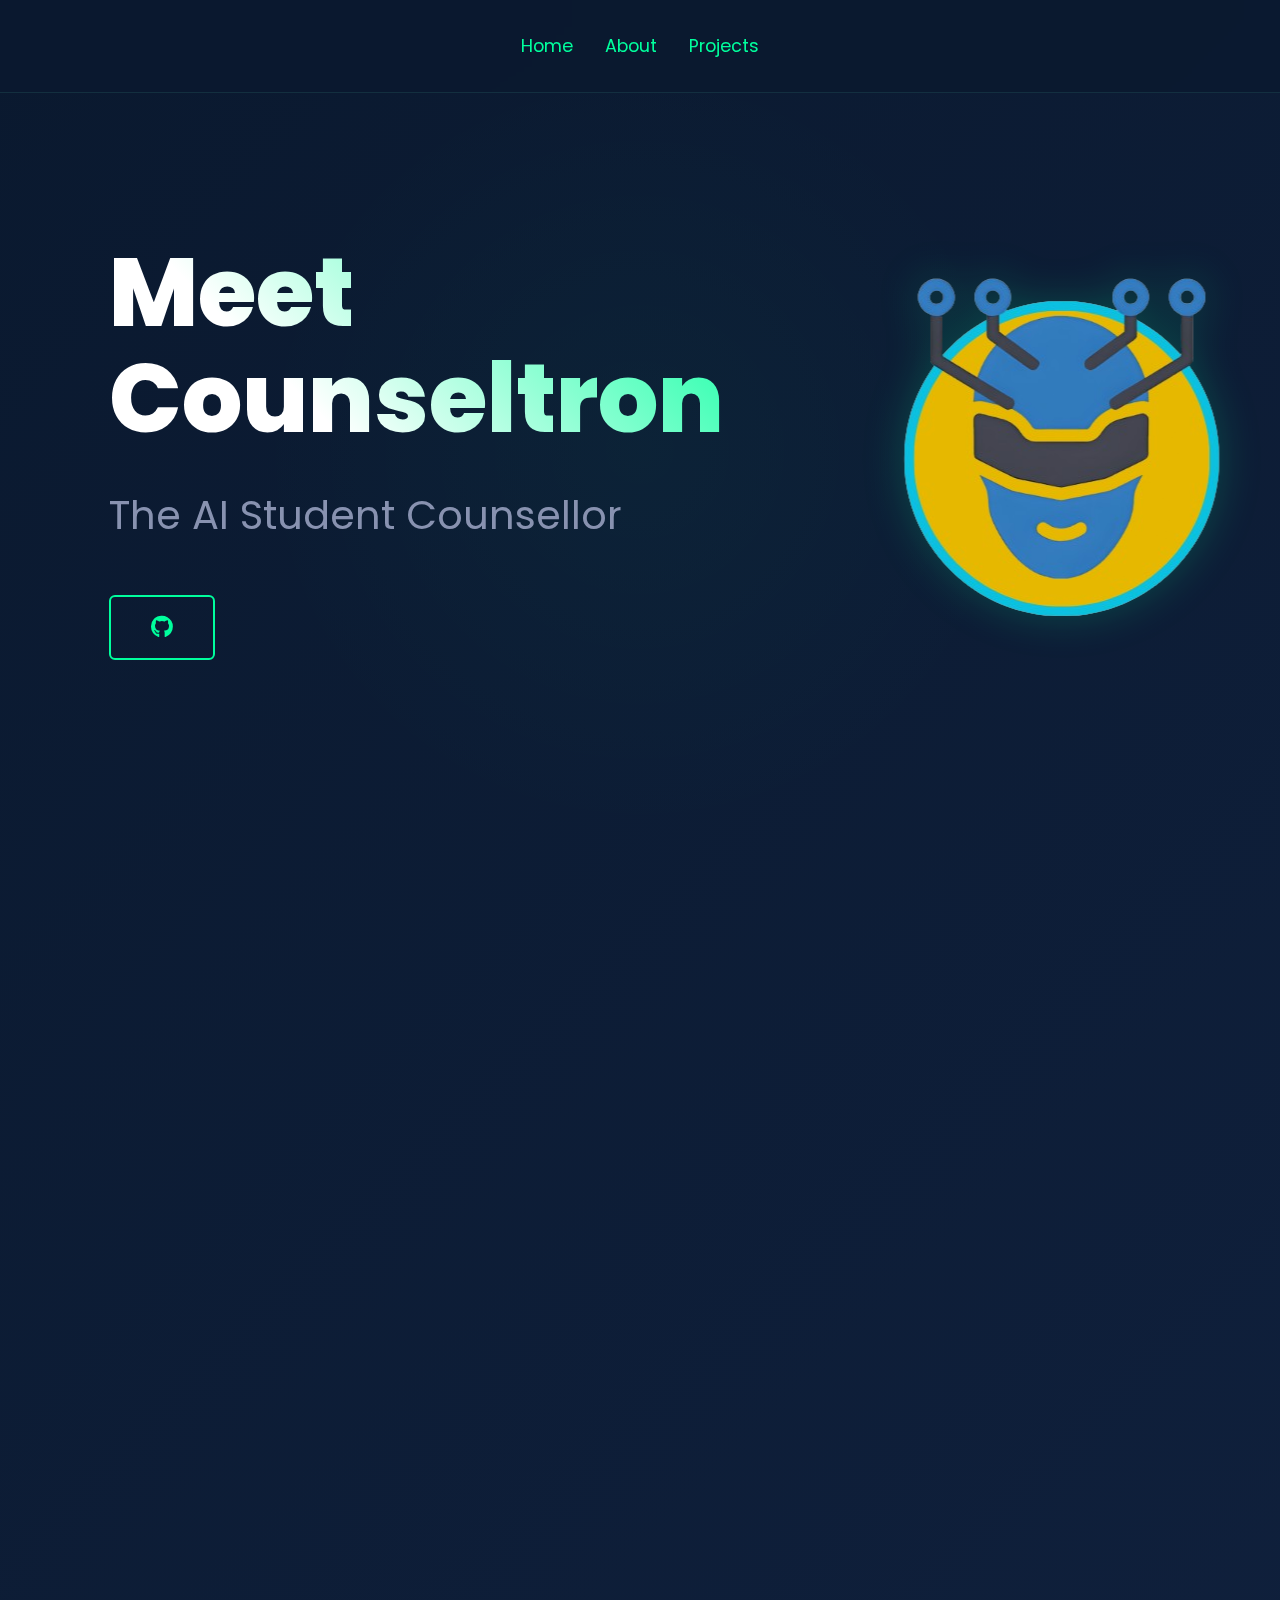
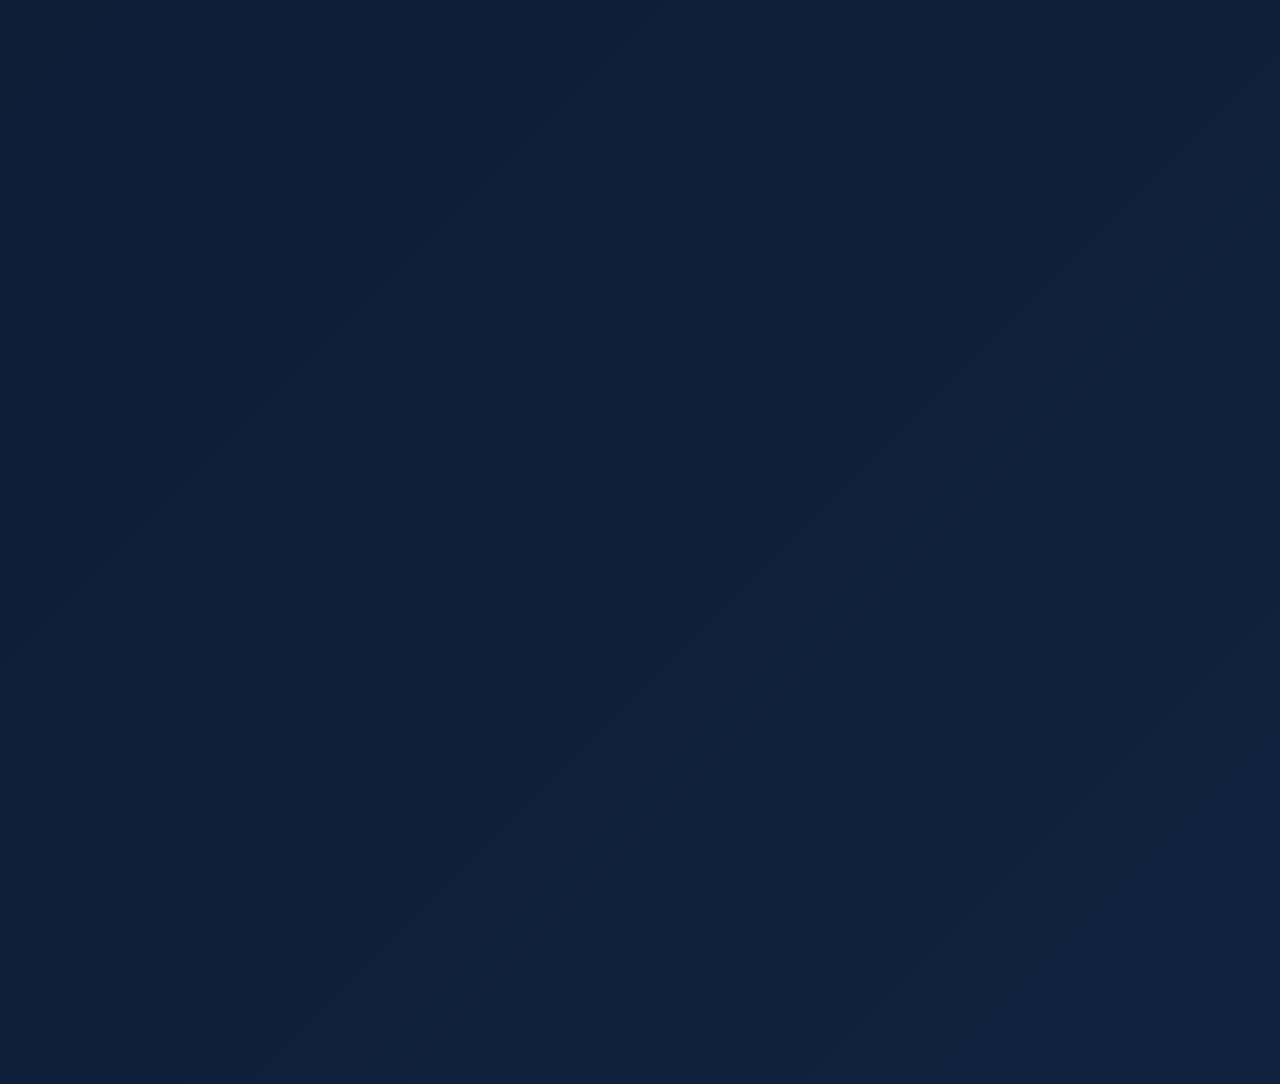
<file: index.html>
<!DOCTYPE html>
<html lang="en">
<head>
    <meta charset="UTF-8">
    <meta name="viewport" content="width=device-width, initial-scale=1.0">
    <title>Counseltron | AI Student Counsellor</title>
    <link rel="preconnect" href="https://fonts.googleapis.com">
    <link rel="preconnect" href="https://fonts.gstatic.com" crossorigin>
    <link href="https://fonts.googleapis.com/css2?family=Poppins:wght@300;400;500;600;700&display=swap" rel="stylesheet">
    <link rel="stylesheet" href="styles.css">
    <link rel="stylesheet" href="https://cdnjs.cloudflare.com/ajax/libs/font-awesome/6.5.1/css/all.min.css">
    <link href="https://unpkg.com/aos@2.3.1/dist/aos.css" rel="stylesheet">
</head>
<body>
    <nav class="navbar">
        <ul class="nav-links">
            <li><a href="#home">Home</a></li>
            <li><a href="#about">About</a></li>
            <li><a href="#projects">Projects</a></li>
        </ul>
    </nav>

    <section id="home" class="hero">
        <div class="hero-content">
            <div class="hero-text" data-aos="fade-right" data-aos-delay="200">
                <h1><span>Meet </span>Counseltron</h1>
                <h2>The AI Student Counsellor</h2>
                <a href="https://github.com/rylena/Counseltron" target="_blank" class="github-link">
                    <i class="fab fa-github"></i>
                </a>
            </div>
            <div class="hero-image" data-aos="fade-left" data-aos-delay="400">
                <img src="Counseltron/static/home.png" alt="Counseltron Logo" class="logo">
            </div>
        </div>
    </section>

    <section id="about" class="about">
        <div class="card about-card" data-aos="fade-right">
            <h2 class="section-title">About Counseltron</h2>
            <p class="desktop-text">
                Counseltron is an AI-powered chatbot designed to provide personalized guidance and support. Built with a custom large language model (LLM), it offers meaningful interactions and intuitive responses to help users navigate their questions and concerns.
            </p>
            <br>
            <p class="desktop-text">
                Developed as part of the CBSE Intel AI Readiness Program, this project secured 2nd place at the JSSPS Interschool Hackathon, demonstrating the potential of AI in providing accessible counseling support.
            </p>
            <p class="mobile-text">
                Counseltron is an AI chatbot providing personalized guidance using a custom LLM. This award-winning project demonstrates AI's potential in accessible counseling support.
            </p>
        </div>

        <div class="card" data-aos="fade-left">
            <h2 class="section-title">Technologies</h2>
            <div class="tech-grid">
                <div class="tech-item" data-aos="fade-up" data-aos-delay="100">
                    <img src="Counseltron/static/py.svg" alt="Python" />
                    <div class="tech-tooltip">
                        <h3>Python</h3>
                        <p>Used to create the chatbot and implement the Large Language Model</p>
                    </div>
                </div>
                <div class="tech-item" data-aos="fade-up" data-aos-delay="200">
                    <img src="Counseltron/static/js.svg" alt="JavaScript" />
                    <div class="tech-tooltip">
                        <h3>JavaScript</h3>
                        <p>Helped make the implementation of Python and CSS easier</p>
                    </div>
                </div>
                <div class="tech-item" data-aos="fade-up" data-aos-delay="300">
                    <img src="Counseltron/static/html.svg" alt="HTML" />
                    <div class="tech-tooltip">
                        <h3>HTML</h3>
                        <p>Used to build the framework of the site</p>
                    </div>
                </div>
                <div class="tech-item" data-aos="fade-up" data-aos-delay="400">
                    <img src="Counseltron/static/css.svg" alt="CSS" />
                    <div class="tech-tooltip">
                        <h3>CSS</h3>
                        <p>Made the site aesthetically pleasing</p>
                    </div>
                </div>
            </div>
        </div>

        <div class="card learnings-card" data-aos="fade-right">
            <h2 class="section-title">What I Learned</h2>
            
            <!-- Desktop version -->
            <div class="desktop-text">
                <h3>What I Learned from Making Counseltron</h3>
                <ul>
                    <li>Gained hands-on experience with AI models, fine-tuning, and integrating them into real-world applications.</li>
                    <li>Improved skills in database management, web development, and optimizing performance using GPU resources.</li>
                    <li>Learned problem-solving, debugging, and creating user-friendly interfaces.</li>
                </ul>
                
                <h3>How It Will Help Me</h3>
                <ul>
                    <li>Provides a strong foundation for future AI projects and enhances my employability.</li>
                    <li>Builds confidence to tackle complex challenges and innovate in technology fields.</li>
                </ul>
            </div>
            
            <!-- Mobile version -->
            <div class="mobile-text">
                <p>Key learnings include AI model development, database management, and full-stack development. This project provides valuable experience for future innovations in AI and technology.</p>
            </div>
        </div>
    </section>
    <script src="https://unpkg.com/aos@2.3.1/dist/aos.js"></script>
    <script>
      AOS.init({
        duration: 1000,
        once: true,
        offset: 100
      });
    </script>
</body>
</html>
</file>
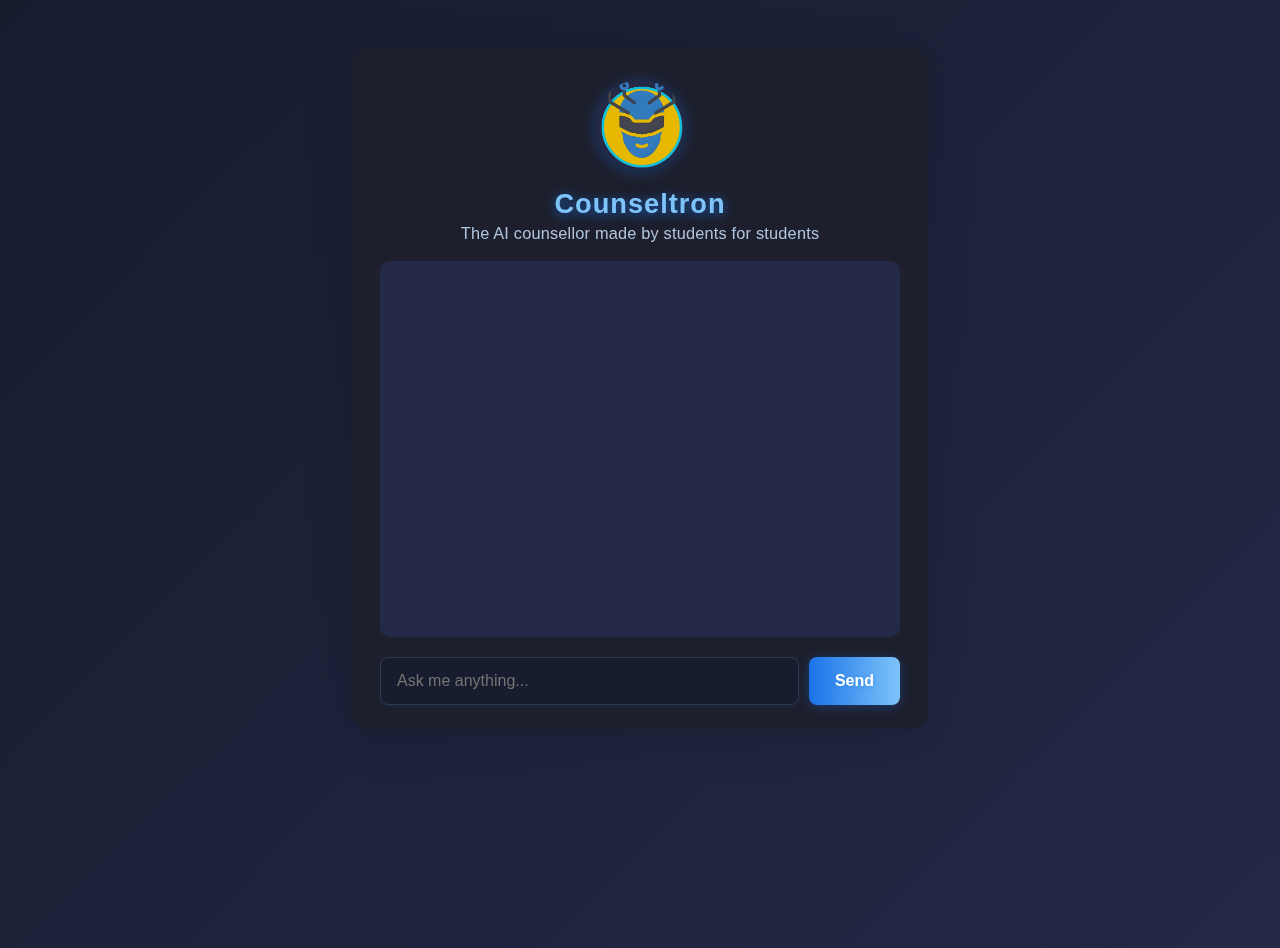
<file: Counseltron/frontend.html>
<!DOCTYPE html>
<html lang="en">
<head>
    <meta charset="UTF-8">
    <meta name="viewport" content="width=device-width, initial-scale=1.0">
    <title>Counseltron - AI Student Counselor</title>
    <link rel="stylesheet" href="/Counseltron/style.css">
</head>
<body>
    <div class="container">
        <img src="/Counseltron/home.png" alt="Counseltron Logo" class="logo">
        <div class="branding">
            <div class="brand-title">Counseltron</div>
            <div class="tagline">The AI counsellor made by students for students</div>
        </div>
        <div id="chat"></div>
        <form id="chat-form">
            <input type="text" id="message" placeholder="Ask me anything..." autocomplete="off" required />
            <button type="submit">Send</button>
        </form>
    </div>
    <script>
        const chat = document.getElementById('chat');
        const form = document.getElementById('chat-form');
        const messageInput = document.getElementById('message');

        function appendMessage(sender, text) {
            const div = document.createElement('div');
            div.className = 'message ' + (sender === 'You' ? 'user' : 'ai');
            if (sender === 'You') {
                div.innerHTML = `<strong>${sender}:</strong> ${text}`;
            } else {
                div.innerHTML = `<img src='/Counseltron/home.png' alt='Counseltron Logo' class='chat-logo' style='vertical-align:middle;width:28px;height:28px;margin-right:8px;border-radius:50%;box-shadow:0 1px 6px #1a73e855;background:#232946;object-fit:contain;'>${text}`;
            }
            chat.appendChild(div);
            chat.scrollTop = chat.scrollHeight;
        }

        form.addEventListener('submit', async (e) => {
            e.preventDefault();
            const message = messageInput.value.trim();
            if (!message) return;
            appendMessage('You', message);
            messageInput.value = '';
            form.querySelector('button').disabled = true;
            try {
                const res = await fetch('/api/chat', {
                    method: 'POST',
                    headers: { 'Content-Type': 'application/json' },
                    body: JSON.stringify({ message })
                });
                const data = await res.json();
                if (data.response) {
                    appendMessage('Counseltron', data.response);
                } else {
                    appendMessage('Counseltron', 'Sorry, something went wrong.');
                }
            } catch (err) {
                appendMessage('Counseltron', 'Error connecting to server.');
            }
            form.querySelector('button').disabled = false;
        });
    </script>
</body>
</html>
</file>
<file: Counseltron/style.css>
body {
    font-family: 'Segoe UI', Arial, sans-serif;
    background: linear-gradient(135deg, #181c2f 0%, #232946 100%);
    margin: 0;
    padding: 0;
    min-height: 100vh;
    color: #e0e7ef;
    transition: background 0.3s;
}

.container {
    max-width: 520px;
    margin: 48px auto;
    background: rgba(30, 32, 44, 0.98);
    border-radius: 18px;
    box-shadow: 0 8px 40px rgba(20, 20, 40, 0.33);
    padding: 32px 28px 24px 28px;
    backdrop-filter: blur(2px);
}

h1 {
    text-align: center;
    color: #7ec4fa;
    font-size: 2.2rem;
    margin-bottom: 18px;
    letter-spacing: 1px;
    text-shadow: 0 2px 12px #1a73e8cc;
}

#chat {
    height: 340px;
    overflow-y: auto;
    border-radius: 10px;
    padding: 18px 10px 18px 0;
    background: #232946;
    margin-bottom: 20px;
    border: none;
    box-shadow: 0 1px 8px rgba(60, 72, 100, 0.13);
}

.message {
    margin: 14px 0;
    display: flex;
    align-items: flex-start;
}

.user {
    background: linear-gradient(90deg, #2d3a4b 0%, #1a73e8 100%);
    color: #e0e7ff;
    border-radius: 16px 16px 4px 16px;
    padding: 14px 20px;
    max-width: 75%;
    margin-left: auto;
    box-shadow: 0 2px 12px #1a73e855;
    font-weight: 500;
    border: 1px solid #1a73e8;
    text-shadow: 0 1px 4px #1a73e855;
}

.ai {
    background: linear-gradient(90deg, #1a4d2e 0%, #388e3c 100%);
    color: #e0e7ff;
    border-radius: 16px 16px 16px 4px;
    padding: 14px 20px;
    max-width: 75%;
    margin-right: auto;
    box-shadow: 0 2px 12px #388e3c55;
    font-weight: 500;
    border: 1px solid #388e3c;
    text-shadow: 0 1px 4px #388e3c55;
}

form {
    display: flex;
    gap: 10px;
    margin-top: 8px;
}

input[type="text"] {
    flex: 1;
    padding: 14px 16px;
    border-radius: 8px;
    border: 1.5px solid #2d3a4b;
    font-size: 1rem;
    background: #181c2f;
    color: #e0e7ff;
    transition: border 0.2s, box-shadow 0.2s;
    box-shadow: 0 1px 4px #1a73e822;
}
input[type="text"]:focus {
    border: 2px solid #7ec4fa;
    outline: none;
    box-shadow: 0 0 8px #1a73e8cc;
}

button {
    padding: 14px 26px;
    border: none;
    border-radius: 8px;
    background: linear-gradient(90deg, #1a73e8 0%, #7ec4fa 100%);
    color: #fff;
    font-weight: bold;
    font-size: 1rem;
    cursor: pointer;
    box-shadow: 0 2px 12px #1a73e855;
    transition: background 0.2s, box-shadow 0.2s;
    text-shadow: 0 1px 4px #1a73e855;
}
button:disabled {
    background: #3a4a6d;
    cursor: not-allowed;
}

@media (max-width: 600px) {
    .container {
        max-width: 98vw;
        padding: 12px 2vw 12px 2vw;
    }
    #chat {
        height: 220px;
        padding: 10px 2px 10px 0;
    }
}

.logo {
    display: block;
    margin: 0 auto 18px auto;
    width: 90px;
    height: 90px;
    border-radius: 50%;
    box-shadow: 0 2px 16px #1a73e855;
    background: #232946;
    object-fit: contain;
}

.branding {
    text-align: center;
    margin-bottom: 18px;
}
.brand-title {
    font-size: 1.7rem;
    font-weight: bold;
    color: #7ec4fa;
    letter-spacing: 1px;
    margin-bottom: 4px;
    text-shadow: 0 2px 12px #1a73e8cc;
}
.tagline {
    font-size: 1.02rem;
    color: #b0c4de;
    font-weight: 400;
    letter-spacing: 0.2px;
    margin-bottom: 2px;
}
</file>
<file: styles.css>
/* Reset and base styles */
* {
    margin: 0;
    padding: 0;
    box-sizing: border-box;
    font-family: 'Poppins', sans-serif;
}

body {
    background: linear-gradient(135deg, #0a192f 0%, #112240 100%);
    color: #e6f1ff;
    line-height: 1.6;
}

/* Navbar styles */
.navbar {
    padding: 2rem;
    position: fixed;
    width: 100%;
    top: 0;
    z-index: 100;
    background: rgba(10, 25, 47, 0.85);
    backdrop-filter: blur(10px);
    -webkit-backdrop-filter: blur(10px);
    border-bottom: 1px solid rgba(100, 255, 218, 0.1);
}

.nav-links {
    display: flex;
    justify-content: center;
    gap: 2rem;
    list-style: none;
    max-width: 1800px;
    width: 98%;
    margin: 0 auto;
}

.nav-links a {
    color: #00ff9d;
    text-decoration: none;
    font-size: 1.1rem;
    position: relative;
    transition: color 0.3s ease;
}

.nav-links a::after {
    content: '';
    position: absolute;
    width: 0;
    height: 2px;
    bottom: -5px;
    left: 0;
    background-color: #00ff9d;
    transition: width 0.3s ease;
}

.nav-links a:hover::after {
    width: 100%;
}

/* Hero section with a subtle gradient background */
.hero {
    min-height: 100vh;
    position: relative;
    overflow: hidden;
    display: flex;
    align-items: center;
}

/* Add a subtle animated pattern overlay */
.hero::before {
    content: '';
    position: absolute;
    top: 0;
    left: 0;
    right: 0;
    bottom: 0;
    background: radial-gradient(circle at 50% 50%, rgba(0, 255, 157, 0.03) 0%, transparent 50%);
    animation: pulse 8s ease-in-out infinite;
}

.hero-content {
    display: flex;
    align-items: center;
    justify-content: space-between;
    max-width: 1800px;
    width: 98%;
    margin: 0 auto;
    position: relative;
    gap: 6rem;
    padding: 0 2rem;
}

.hero-text {
    flex: 1;
    padding-left: 4rem;
}

.hero-content h1 {
    font-size: 8rem;
    font-weight: 800;
    background: linear-gradient(45deg, #ffffff 30%, #00ff9d 100%);
    -webkit-background-clip: text;
    -webkit-text-fill-color: transparent;
    margin-bottom: 2rem;
    line-height: 1.1;
}

.hero-content h2 {
    font-size: 3rem;
    color: #8892b0;
    font-weight: 400;
    margin-bottom: 3rem;
}

.hero-image {
    flex: 0 0 45%;
    display: flex;
    justify-content: center;
    align-items: center;
    position: relative;
    animation: float 6s ease-in-out infinite;
}

.logo {
    max-width: 120%;
    height: auto;
    filter: drop-shadow(0 0 20px rgba(0, 255, 157, 0.2));
    transform: translateX(-10%);
}

.github-link {
    display: inline-flex;
    align-items: center;
    gap: 0.8rem;
    padding: 1.2rem 2.5rem;
    font-size: 1.4rem;
    color: #00ff9d;
    border: 2px solid #00ff9d;
    border-radius: 6px;
    text-decoration: none;
    transition: all 0.3s ease;
    position: relative;
    overflow: hidden;
}

.github-link:hover {
    background: rgba(0, 255, 157, 0.1);
    transform: translateY(-2px);
}

.github-link::before {
    content: '';
    position: absolute;
    top: 50%;
    left: 50%;
    width: 0;
    height: 0;
    background: rgba(0, 255, 157, 0.1);
    border-radius: 50%;
    transform: translate(-50%, -50%);
    transition: width 0.6s ease, height 0.6s ease;
}

.github-link:hover::before {
    width: 300px;
    height: 300px;
}

/* Animations */
@keyframes float {
    0%, 100% { transform: translateY(0); }
    50% { transform: translateY(-20px); }
}

@keyframes pulse {
    0%, 100% { opacity: 0.5; }
    50% { opacity: 0.8; }
}

@keyframes slideInLeft {
    from {
        opacity: 0;
        transform: translateX(-50px);
    }
    to {
        opacity: 1;
        transform: translateX(0);
    }
}

/* Responsive adjustments */
@media (max-width: 1400px) {
    .hero-content h1 {
        font-size: 6rem;
    }
    
    .hero-content h2 {
        font-size: 2.5rem;
    }
}

@media (max-width: 968px) {
    .hero-content {
        flex-direction: column;
        text-align: center;
        padding: 60px 2rem;
    }
    
    .hero-text {
        text-align: center;
        padding-left: 0;
    }
    
    .hero-content h1 {
        font-size: 4rem;
    }
    
    .hero-content h1 span {
        display: none;
    }
    
    .hero-content h2 {
        font-size: 1.8rem;
    }
    
    .hero-image {
        margin-top: 3rem;
        flex: 0 0 60%;
    }
    
    .logo {
        max-width: 100%;
        transform: none;
    }
}

/* Card styles */
.card {
    background: rgba(17, 34, 64, 0.8);
    border-radius: 10px;
    padding: 4rem;
    margin: 6rem auto;
    max-width: 1800px;
    width: 98%;
    box-shadow: 0 4px 20px rgba(0, 0, 0, 0.2);
    transition: transform 0.3s ease;
}

.card:hover {
    transform: translateY(-5px);
}

.section-title {
    color: #64ffda;
    font-size: 3rem;
    margin-bottom: 2rem;
    position: relative;
    text-align: center;
}

.section-title::after {
    content: '';
    position: absolute;
    bottom: -10px;
    left: 50%;
    width: 100px;
    height: 3px;
    background: #64ffda;
}

/* Technologies grid */
.tech-grid {
    display: grid;
    grid-template-columns: repeat(4, 1fr);
    gap: 2rem;
    margin-top: 2rem;
    max-width: 800px;
    margin-left: auto;
    margin-right: auto;
}

.tech-item {
    position: relative;
    text-align: center;
    padding: 1.5rem;
    background: rgba(255, 255, 255, 0.05);
    border-radius: 8px;
    transition: all 0.3s ease;
}

.tech-item img {
    width: 60px;
    height: 60px;
    object-fit: contain;
    transition: transform 0.3s ease;
}

.tech-tooltip {
    position: absolute;
    top: 100%;
    left: 50%;
    transform: translateX(-50%);
    background: rgba(10, 25, 47, 0.95);
    padding: 1rem;
    border-radius: 8px;
    width: 200px;
    opacity: 0;
    visibility: hidden;
    transition: all 0.3s ease;
    z-index: 10;
    backdrop-filter: blur(5px);
    border: 1px solid rgba(100, 255, 218, 0.2);
    box-shadow: 0 4px 20px rgba(0, 0, 0, 0.2);
}

.tech-tooltip h3 {
    color: #64ffda;
    margin-bottom: 0.5rem;
    font-size: 1.1rem;
}

.tech-tooltip p {
    color: #8892b0;
    font-size: 0.9rem;
    line-height: 1.4;
    margin: 0;
}

.tech-item:hover {
    background: rgba(100, 255, 218, 0.1);
}

.tech-item:hover img {
    transform: translateY(-5px);
}

.tech-item:hover .tech-tooltip {
    opacity: 1;
    visibility: visible;
    top: 110%;
}

/* Animation classes */
.section-hidden {
    opacity: 0;
    transform: translateY(20px);
    transition: opacity 0.6s ease, transform 0.6s ease;
}

.section-visible {
    opacity: 1;
    transform: translateY(0);
}

/* Responsive design */
@media (max-width: 768px) {
    .navbar {
        padding: 1rem;
    }
    
    .nav-links {
        gap: 1rem;
    }
    
    .card {
        padding: 2.5rem;
        width: 95%;
        margin: 4rem auto;
    }
    
    .hero-content {
        width: 95%;
    }
    
    .section-title {
        font-size: 1.75rem;
    }

    .tech-grid {
        grid-template-columns: repeat(2, 1fr);
        gap: 1rem;
    }

    .tech-item img {
        width: 40px;
        height: 40px;
    }
}

@media (max-width: 480px) {
    .nav-links {
        font-size: 0.9rem;
        gap: 0.75rem;
    }
    
    .logo-container img {
        max-width: 150px;
    }
}

/* Card content text */
.card p {
    font-size: 1.2rem;
    line-height: 1.8;
}

/* For the first card, remove top margin if needed */
.hero + .card {
    margin-top: 3rem;
}

.mobile-text {
    display: none;
    color: #8892b0;
    font-size: 1.1rem;
    line-height: 1.6;
}

.desktop-text {
    display: block;
    color: #8892b0;
    font-size: 1.2rem;
    line-height: 1.8;
}

@media (max-width: 768px) {
    .mobile-text {
        display: block;
    }
    
    .desktop-text {
        display: none;
    }
    
    .card {
        padding: 2.5rem;
    }
    
    .section-title {
        font-size: 2rem;
        margin-bottom: 1.5rem;
    }
}

.learnings-card h3 {
    color: #64ffda;
    font-size: 1.3rem;
    margin: 2rem 0 1rem;
}

.learnings-card h3:first-child {
    margin-top: 0;
}

.learnings-card ul {
    list-style: none;
    padding: 0;
}

.learnings-card li {
    color: #8892b0;
    margin-bottom: 1rem;
    padding-left: 1.5rem;
    position: relative;
}

.learnings-card li::before {
    content: '▹';
    position: absolute;
    left: 0;
    color: #64ffda;
}

.mobile-text {
    display: none;
    color: #8892b0;
    font-size: 1.1rem;
    line-height: 1.6;
}

.desktop-text {
    display: block;
}

@media (max-width: 768px) {
    .mobile-text {
        display: block;
    }
    
    .desktop-text {
        display: none;
    }
}

/* Smooth Scrolling */
html {
    scroll-behavior: smooth;
}

/* Nav Hover Effect */
.nav-links a {
    position: relative;
    transition: color 0.3s ease;
}

/* Social Links */
.social-links {
    margin-top: 2rem;
    display: flex;
    gap: 1.5rem;
    justify-content: center;
}

.social-icon {
    font-size: 1.5rem;
    color: #333;
    transition: color 0.3s ease;
}

.social-icon:hover {
    color: #007bff;
}

/* Scroll Indicator */
.scroll-indicator {
    position: absolute;
    bottom: 2rem;
    left: 50%;
    transform: translateX(-50%);
    text-align: center;
    animation: bounce 2s infinite;
}

.mouse {
    width: 26px;
    height: 42px;
    border: 2px solid #333;
    border-radius: 15px;
    margin: 0 auto;
    position: relative;
}

.mouse::before {
    content: '';
    position: absolute;
    left: 50%;
    top: 8px;
    transform: translateX(-50%);
    width: 4px;
    height: 8px;
    background: #333;
    border-radius: 2px;
    animation: scroll 1.5s infinite;
}

/* Project Cards Enhancement */
.project-card {
    transition: transform 0.3s ease, box-shadow 0.3s ease;
    position: relative;
    overflow: hidden;
}

.project-card::before {
    content: '';
    position: absolute;
    top: 0;
    left: 0;
    width: 100%;
    height: 100%;
    background: linear-gradient(45deg, rgba(0,123,255,0.1), rgba(0,123,255,0));
    opacity: 0;
    transition: opacity 0.3s ease;
}

.project-card:hover {
    transform: translateY(-5px);
    box-shadow: 0 10px 20px rgba(0,0,0,0.1);
}

.project-card:hover::before {
    opacity: 1;
}

/* Footer */
footer {
    text-align: center;
    padding: 2rem;
    background: #f8f9fa;
    margin-top: 4rem;
}

footer .fa-heart {
    color: #ff4136;
    animation: heartbeat 1.5s infinite;
}

/* Animations */
@keyframes bounce {
    0%, 20%, 50%, 80%, 100% {
        transform: translateY(0);
    }
    40% {
        transform: translateY(-10px);
    }
    60% {
        transform: translateY(-5px);
    }
}

@keyframes scroll {
    0% {
        transform: translate(-50%, 0);
        opacity: 1;
    }
    100% {
        transform: translate(-50%, 10px);
        opacity: 0;
    }
}

@keyframes heartbeat {
    0% {
        transform: scale(1);
    }
    50% {
        transform: scale(1.2);
    }
    100% {
        transform: scale(1);
    }
}

/* Responsive Design Improvements */
@media (max-width: 768px) {
    .social-links {
        margin-top: 1.5rem;
    }
    
    .scroll-indicator {
        display: none;
    }
}
</file>
